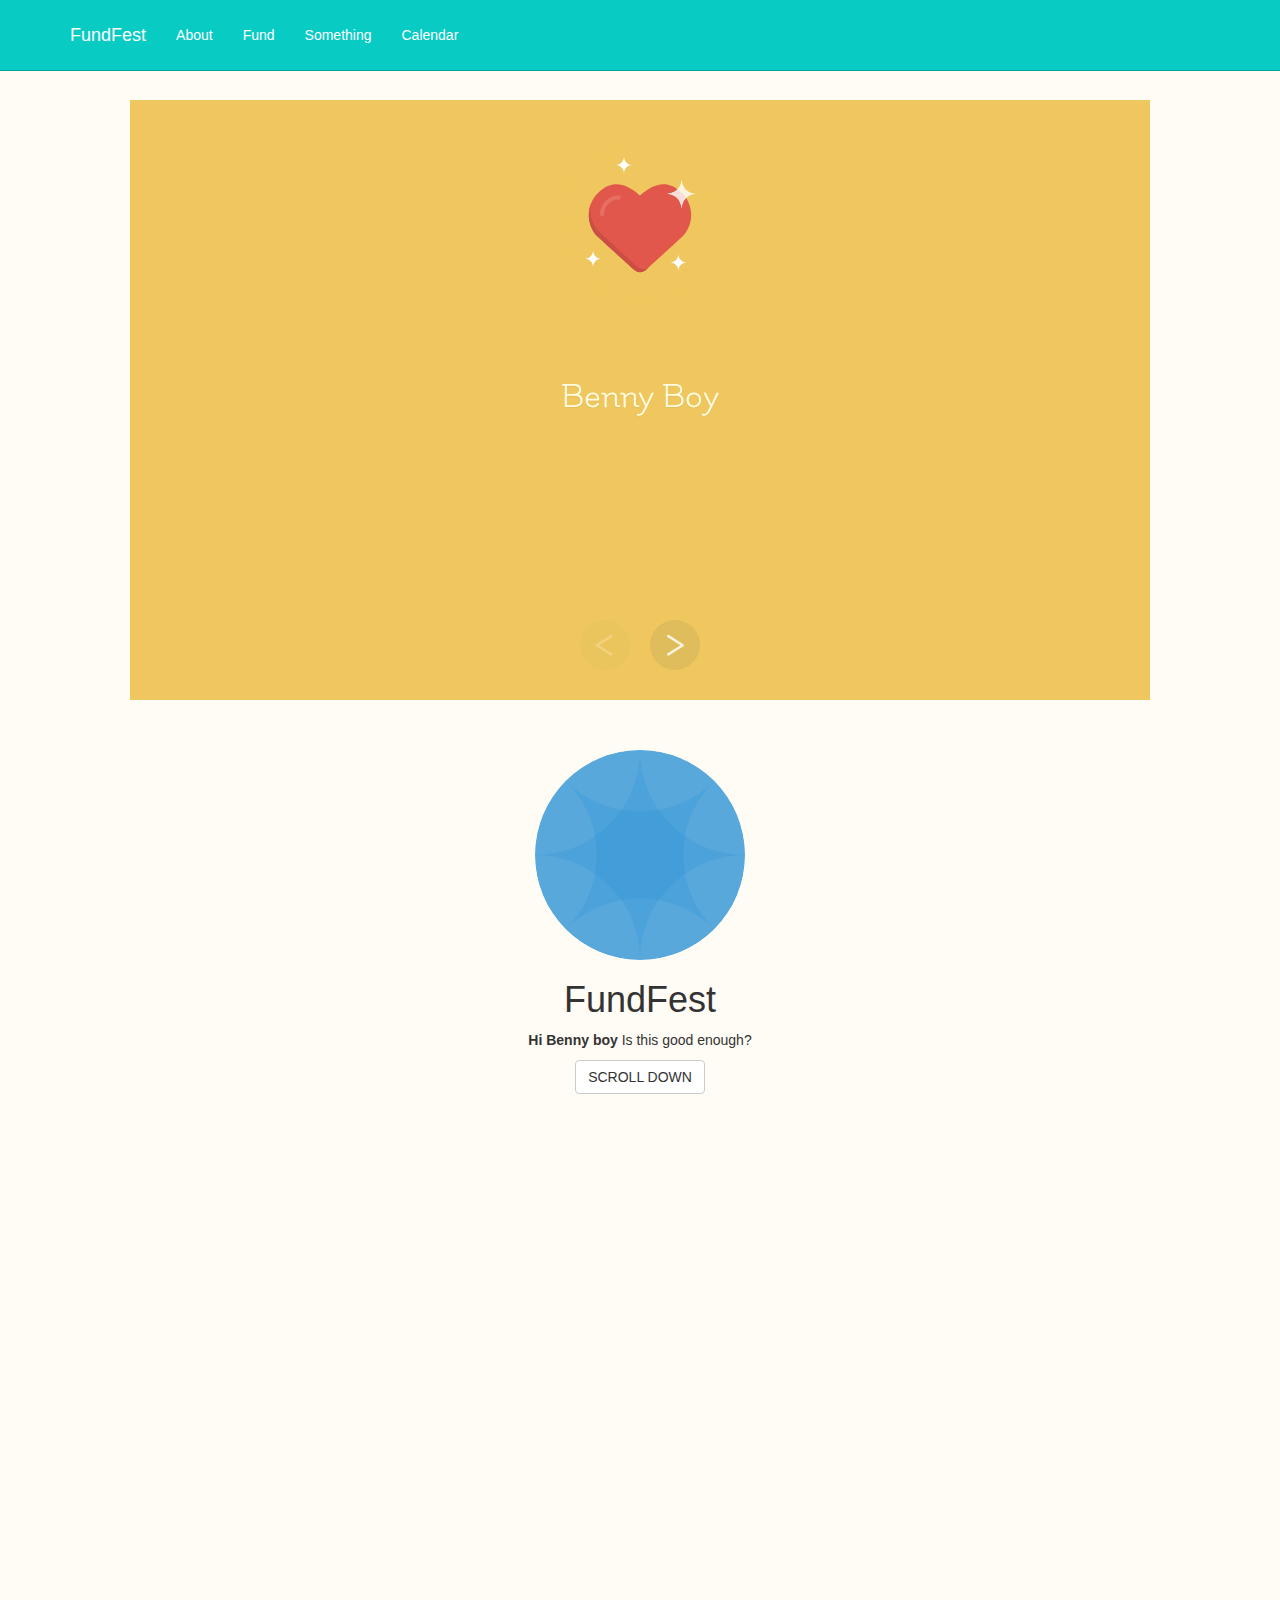
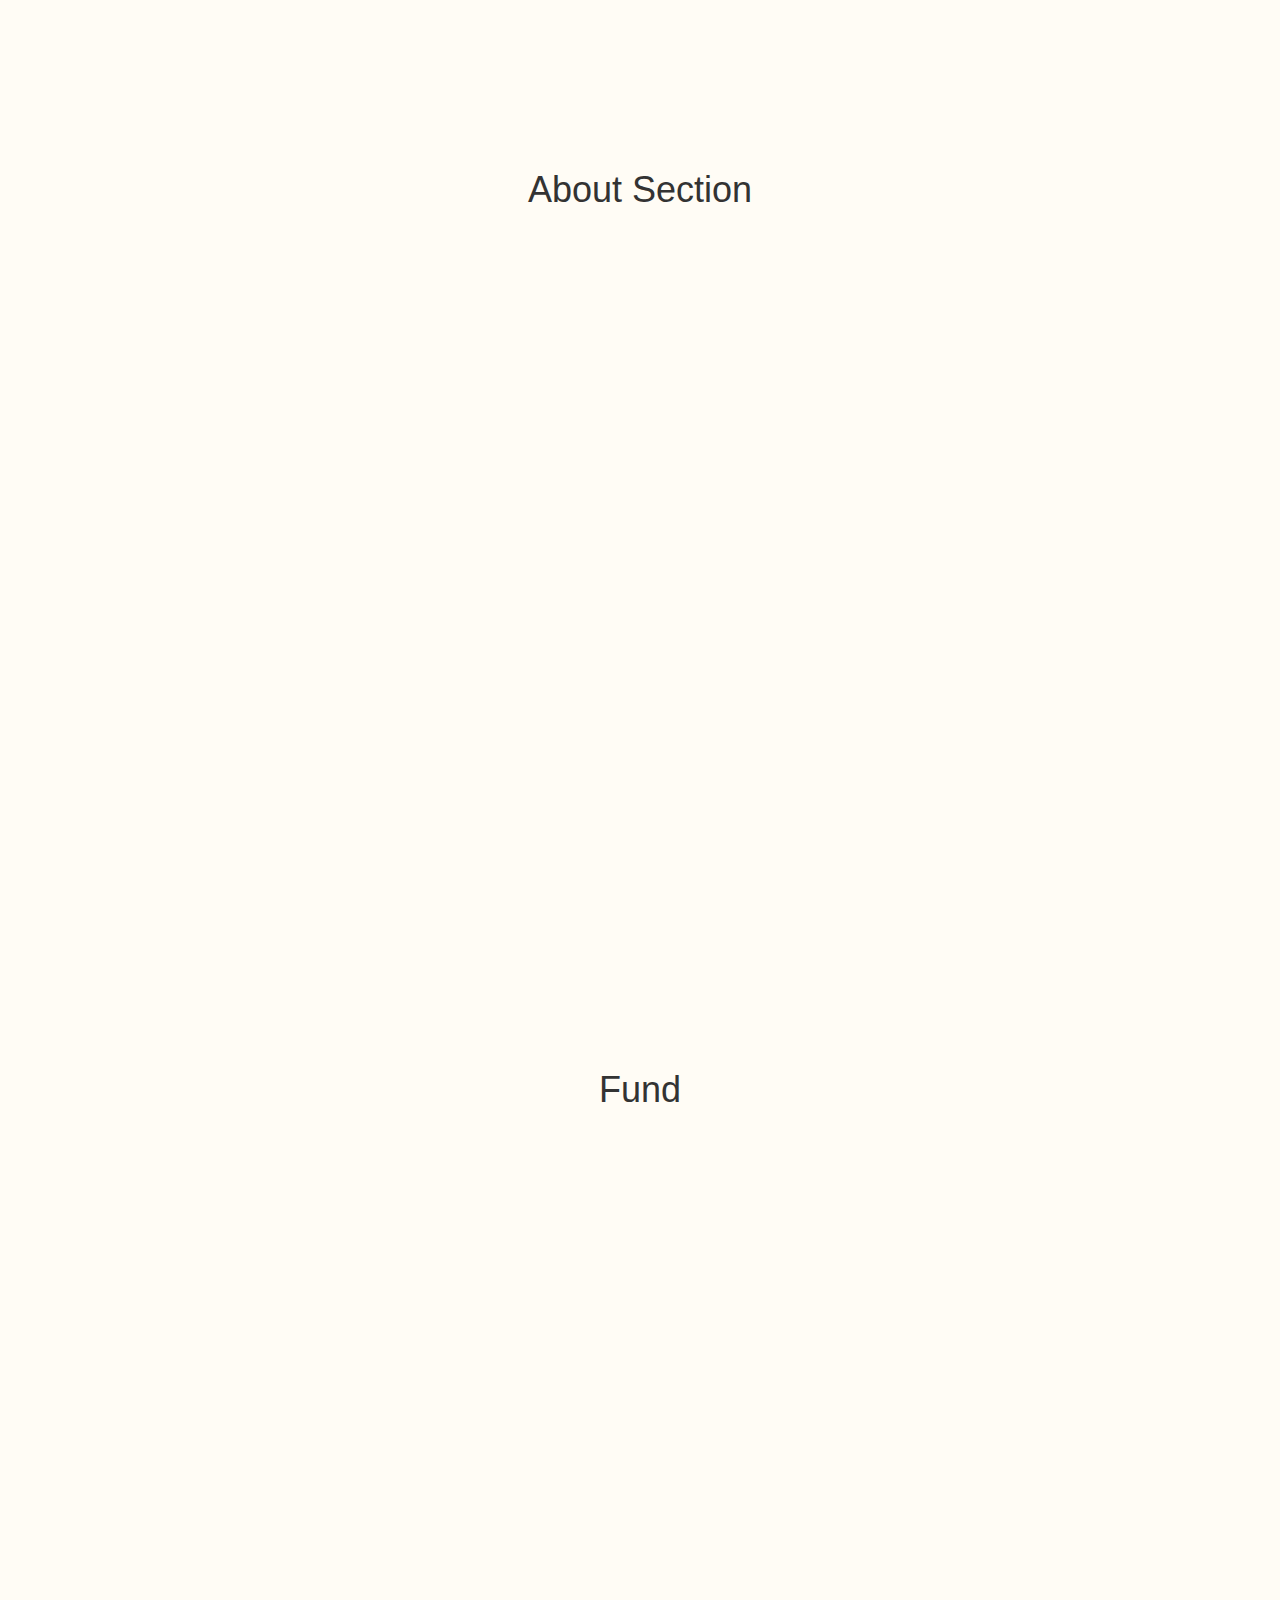
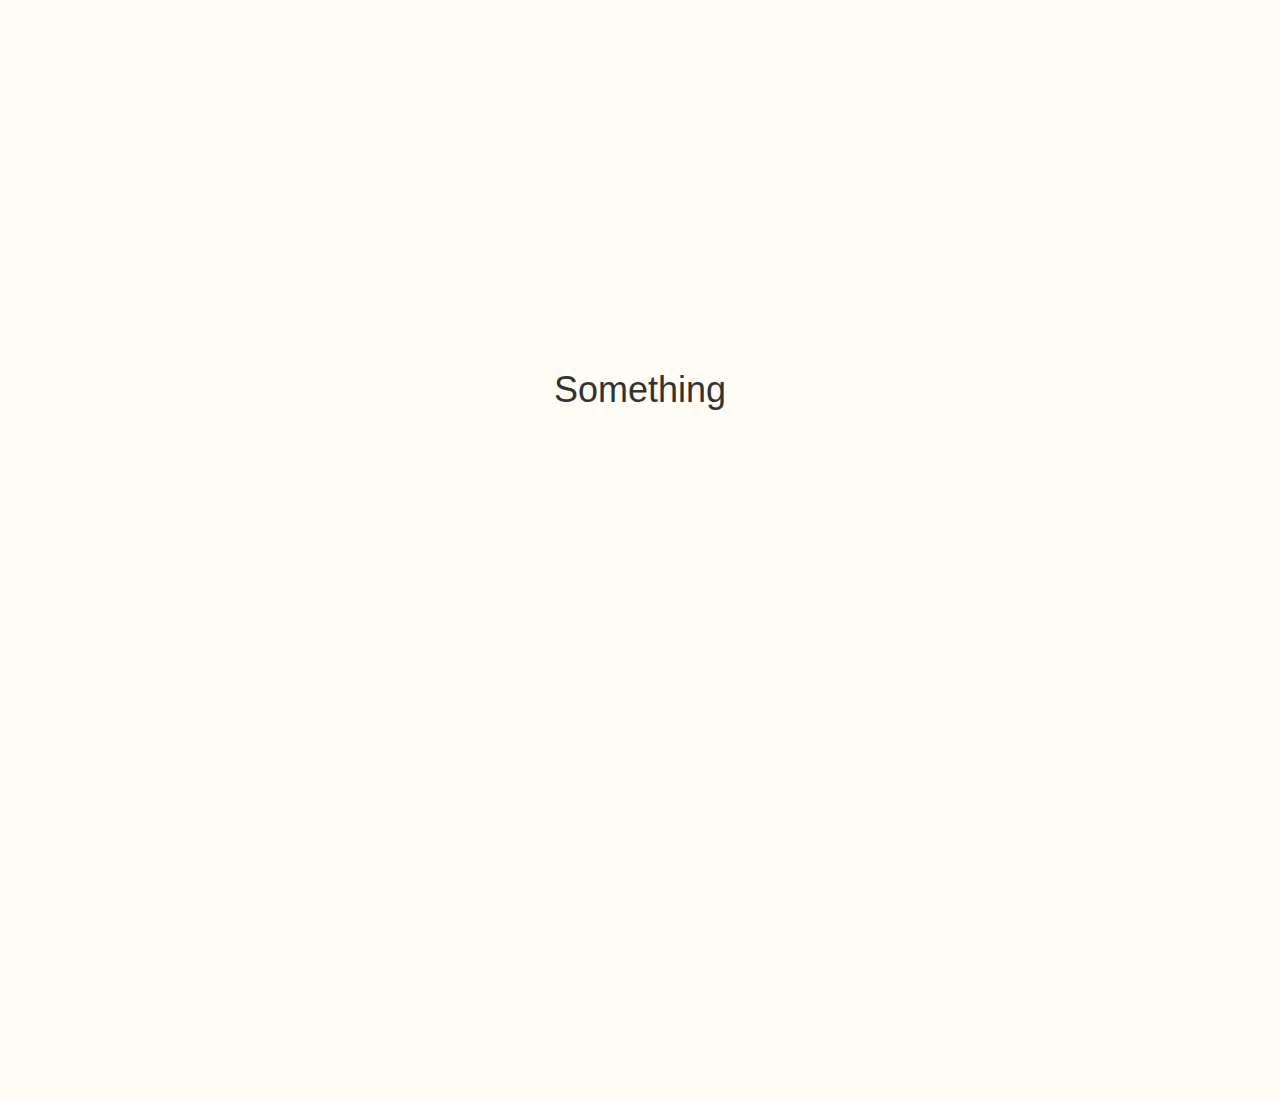
<file: git/fundfest.github.io/index.html>
<!DOCTYPE html>
<html lang="en">

<head>

    <meta charset="utf-8">
    <meta http-equiv="X-UA-Compatible" content="IE=edge">
    <meta name="viewport" content="width=device-width, initial-scale=1">
    <meta name="description" content="">
    <meta name="author" content="">

    <title>FundFest 2015</title>

    <!-- Bootstrap Core CSS -->
    <link href="css/bootstrap.min.css" rel="stylesheet">

    <!-- Custom CSS -->
    <link href="css/scrolling-nav.css" rel="stylesheet">
    <link rel="stylesheet" type="text/css" href="css/circle.css" />

    <!-- HTML5 Shim and Respond.js IE8 support of HTML5 elements and media queries -->
    <!-- WARNING: Respond.js doesn't work if you view the page via file:// -->
    <!--[if lt IE 9]>
        <script src="https://oss.maxcdn.com/libs/html5shiv/3.7.0/html5shiv.js"></script>
        <script src="https://oss.maxcdn.com/libs/respond.js/1.4.2/respond.min.js"></script>
    <![endif]-->

</head>

<!-- The #page-top ID is part of the scrolling feature - the data-spy and data-target are part of the built-in Bootstrap scrollspy function -->

<body id="page-top" data-spy="scroll" data-target=".navbar-fixed-top">

    <!-- nav -->
    <nav class="navbar navbar-default navbar-fixed-top" role="navigation">
        <div class="container">
            <div class="navbar-header page-scroll">
                <button type="button" class="navbar-toggle" data-toggle="collapse" data-target=".navbar-ex1-collapse">
                    <span class="sr-only">Toggle navigation</span>
                    <span class="icon-bar"></span>
                    <span class="icon-bar"></span>
                    <span class="icon-bar"></span>
                </button>

                <a class="navbar-brand page-scroll" href="#page-top">FundFest</a>
            </div>

            <!-- Collect the nav links, forms, and other content for toggling -->
            <div class="collapse navbar-collapse navbar-ex1-collapse">
                <ul class="nav navbar-nav">
                    <!-- Hidden li included to remove active class from about link when scrolled up past about section -->
                    <li class="hidden">
                        <a class="page-scroll" href="#page-top"></a>
                    </li>
                    <li>
                        <a class="page-scroll" href="#about">About</a>
                    </li>
                    <li>
                        <a class="page-scroll" href="#fund">Fund</a>
                    </li>
                    <li>
                        <a class="page-scroll" href="#something">Something</a>
                    </li>
                    <li>
                        <a class="page-scroll" href="calendar.html">Calendar</a>
                    </li>
                </ul>
            </div>
            <!-- /navbar-collapse -->
        </div>
        <!-- /.container -->
    </nav>


<!--banner-->

<section id="banner" class="banner-section">
<div class="banner" style="height: 600px">

                <iframe src="wobbly/index.html" width="100%" height="100%" frameborder="0"></iframe>
            </div>
        </div>
    </div>
</section>

    <!-- Intro Section -->
    <section id="intro" class="intro-section">
        <div class="container">
            <div class="row">
                <div class="col-lg-12">
                  <div class="main clearfix">
            				<div class="circle">
            					<h1>FundFest</h1>
            				</div>
            			</div>
                    <h1>FundFest</h1>
                    <p><strong>Hi Benny boy</strong> Is this good enough? </p>
                    <a class="btn btn-default page-scroll" href="#about">SCROLL DOWN</a>
                </div>
            </div>
        </div>
    </section>

    <!-- About Section -->
    <section id="about" class="about-section">
        <div class="container">
            <div class="row">
                <div class="col-lg-12">
                    <h1>About Section</h1>
                </div>
            </div>
        </div>
    </section>

    <!-- Services Section -->
    <section id="fund" class="services-section">
        <div class="container">
            <div class="row">
                <div class="col-lg-12">
                    <h1>Fund</h1>
                </div>
            </div>
        </div>
    </section>

    <!-- Contact Section -->
    <section id="something" class="contact-section">
        <div class="container">
            <div class="row">
                <div class="col-lg-12">
                    <h1>Something</h1>
                </div>
            </div>
        </div>
    </section>

    <!-- jQuery -->
    <script src="js/jquery.js"></script>

    <!-- Bootstrap Core JavaScript -->
    <script src="js/bootstrap.min.js"></script>

    <!-- Scrolling Nav JavaScript -->
    <script src="js/jquery.easing.min.js"></script>
    <script src="js/scrolling-nav.js"></script>

</body>

</html>
</file>
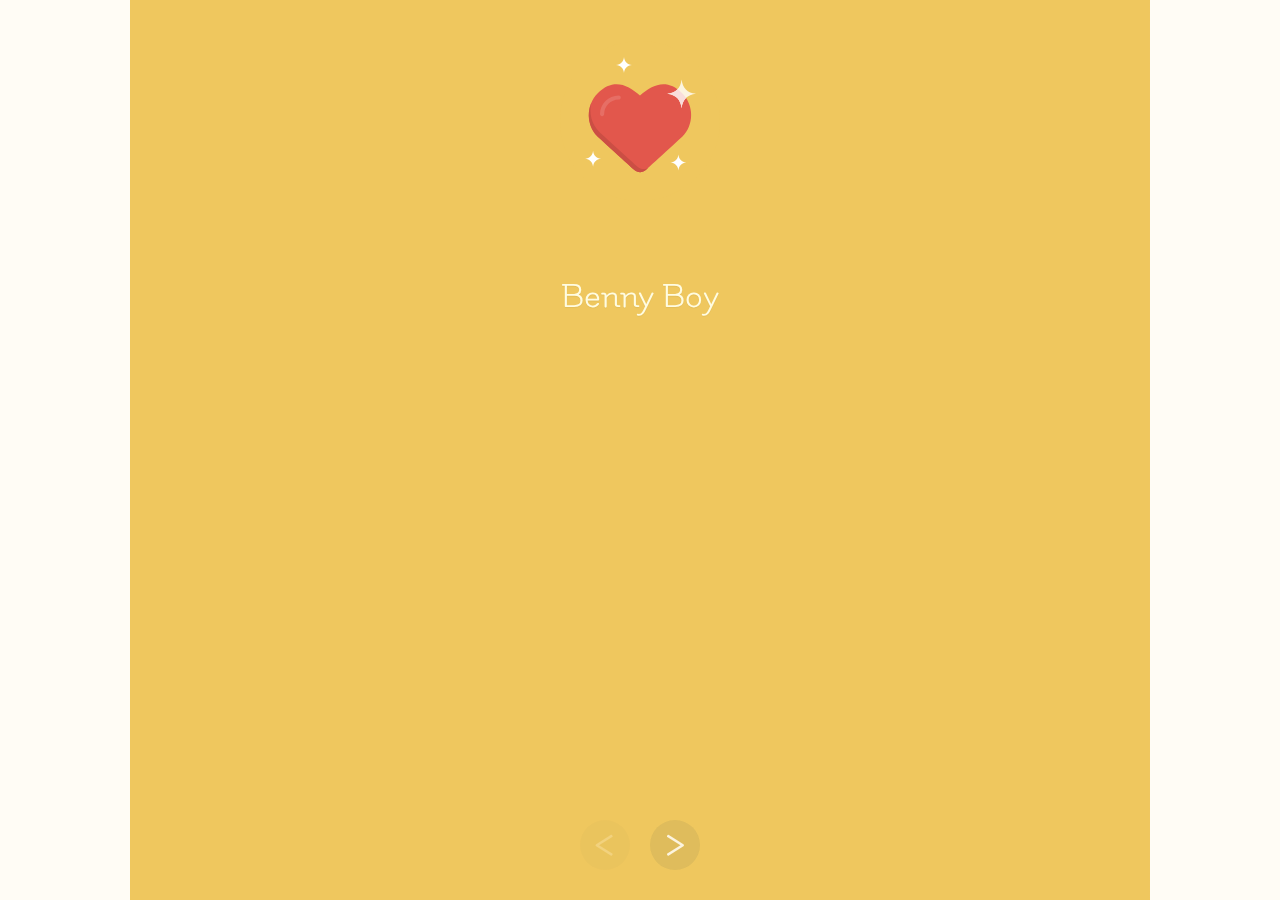
<file: git/fundfest.github.io/wobbly/index.html>
<!DOCTYPE html>
<html lang="en" class="no-js">
	<head>
		<meta charset="UTF-8" />
		<meta http-equiv="X-UA-Compatible" content="IE=edge">
		<meta name="viewport" content="width=device-width, initial-scale=1">
		<title>Wobbly Slideshow Effect</title>
		<meta name="description" content="Wobbly slideshow effect using Snap.svg" />
		<meta name="keywords" content="slideshow, wobbly, jelly, effect, svg, snap.svg, web design" />
		<meta name="author" content="Codrops" />
		<link rel="shortcut icon" href="../favicon.ico">
		<link href='http://fonts.googleapis.com/css?family=Flamenco' rel='stylesheet' type='text/css'>
		<link rel="stylesheet" type="text/css" href="css/normalize.css" />
		<link rel="stylesheet" type="text/css" href="css/demo.css" />
		<link rel="stylesheet" type="text/css" href="css/slideshow.css" />
		<script src="js/snap.svg-min.js"></script>
		<script src="js/modernizr.custom.js"></script>
		<!--[if IE]>
  		<script src="http://html5shiv.googlecode.com/svn/trunk/html5.js"></script>
		<![endif]-->
	</head>
	<body>
		<div class="container">
			<div id="slideshow" class="slideshow">
				<ul>
					<li>
						<div class="slide">
							<img class="icon" src="img/icons/heart.svg" alt="Heart Icon"/>
							<h1>Benny Boy</h1>
						</div>
					</li>
					<li>
						<div class="slide">
							<img class="icon" src="img/icons/heart.svg" alt="Heart Icon"/>
							<blockquote>
								<p>I judge everyone based on their hairstyle</p>
							</blockquote>
							<p>Benny boy</p>
						</div>
					</li>
					<li>
						<div class="slide">
							<img class="icon" src="img/icons/heart.svg" alt="Heart Icon"/>
							<blockquote>
								<p>I wanna suck your hair</p>
							</blockquote>
							<p>Benny boy</p>
						</div>
					</li>
					<li>
						<div class="slide">
							<img class="icon" src="img/icons/heart.svg" alt="Heart Icon"/>
							<blockquote>
								<p>You're special like a burrito.</p>
							</blockquote>
							<p>Benny boy</p>
						</div>
					</li>
					<li>
						<div class="slide">
							<img class="icon" src="img/icons/heart.svg" alt="Heart Icon"/>
							<blockquote>
								<p>I love the womb. Sometimes I hang out there.</p>
							</blockquote>
							<p>Benny boy</p>
						</div>
					</li>
					<li>
						<div class="slide">
							<img class="icon" src="img/icons/heart.svg" alt="Heart Icon"/>
							<blockquote>
								<p>I'm going to pee in everyone's faces.</p>
							</blockquote>
							<p>Benny boy</p>
						</div>
					</li>
				</ul>
			</div>
		</div><!-- /container -->
		<script src="js/classie.js"></script>
		<script src="js/sliderFx.js"></script>
		<script>
			(function() {
				new SliderFx( document.getElementById('slideshow'), {
					easing : 'cubic-bezier(.8,0,.2,1)'
				} );
			})();
		</script>
	</body>
</html>
</file>
<file: git/fundfest.github.io/css/circle.css>
/*
Circle
*/

.circle {
	background: rgb(255,255,255);
	border-radius: 100%;
	cursor: pointer;
	position: relative;
	margin: 0 auto;
	width: 15em; height: 15em;
	overflow: hidden;
	-webkit-transform: translateZ(0);
	   -moz-transform: translateZ(0);
		-ms-transform: translateZ(0);
			transform: translateZ(0);
}

.circle h1 {
	color: rgba(189, 185, 199,0);
	font-family: 'Lato', sans-serif;
	font-weight: 900;
	font-size: 1.6em;
	line-height: 8.2em;
	text-align: center;
	text-transform: uppercase;
	-webkit-font-smoothing: antialiased;
	-webkit-user-select: none;
	   -moz-user-select: none;
		-ms-user-select: none;
			user-select: none;
	-webkit-transition: color 0.8s ease-in-out;
	   -moz-transition: color 0.8s ease-in-out;
		-ms-transition: color 0.8s ease-in-out;
			transition: color 0.8s ease-in-out;
}

.circle:before,
.circle:after {
	border-radius: 100%;
	content:"";
	position: absolute;
	top: 0; left: 0;
	width: inherit; height: inherit;
	box-shadow: inset 10.6em 0 0 rgba(30, 140, 209, 0.2),
				inset 0 10.6em 0 rgba(30, 140, 209, 0.2),
				inset -10.6em 0 0 rgba(30, 140, 209, 0.2),
				inset 0 -10.6em 0 rgba(30, 140, 209, 0.2);
	-webkit-transition: box-shadow 0.75s;
	   -moz-transition: box-shadow 0.75s;
		-ms-transition: box-shadow 0.75s;
			transition: box-shadow 0.75s;
}

.circle:after {
	-webkit-transform: rotate(45deg);
	   -moz-transform: rotate(45deg);
			transform: rotate(45deg);
}

.circle:hover:before,
.circle:hover:after {
	box-shadow: inset 0.86em 0 0 rgba(255, 0, 0, 0.5),
				inset 0 0.86em 0 rgba(252, 150, 0, 0.5),
				inset -0.86em 0 0 rgba(0, 255, 0, 0.5),
				inset 0 -0.86em 0 rgba(0, 150, 255, 0.5);
}

.circle:hover > h1 {
	color: rgba(185, 185, 185,1);
}
</file>
<file: git/fundfest.github.io/wobbly/css/demo.css>
@font-face {
	font-weight: normal;
	font-style: normal;
	font-family: 'codropsicons';
	src:url('../fonts/codropsicons/codropsicons.eot');
	src:url('../fonts/codropsicons/codropsicons.eot?#iefix') format('embedded-opentype'),
		url('../fonts/codropsicons/codropsicons.woff') format('woff'),
		url('../fonts/codropsicons/codropsicons.ttf') format('truetype'),
		url('../fonts/codropsicons/codropsicons.svg#codropsicons') format('svg');
}

*, *:after, *:before { -webkit-box-sizing: border-box; box-sizing: border-box; }
.clearfix:before, .clearfix:after { content: ''; display: table; }
.clearfix:after { clear: both; }

body {
	background: #fffcf5;
	color: #fffce1;
	font-weight: 400;
	font-size: 1em;
	font-family: 'Helvetica Neue', Helvetica, Arial, sans-serif;
}

a {
	color: #c94e50;
	text-decoration: none;
	outline: none;
}

a:hover, a:focus {
	color: #4681a0;
	outline: none;
}

button:focus {
	outline: none;
}

section {
	padding: 1em;
	text-align: center;
}

.codrops-links {
	text-transform: uppercase;
	font-weight: 700;
	font-size: 0.69em;
	line-height: 2.2;
	padding: 1.61em 0;
	text-align: center;
}

.codrops-links a {
	display: inline-block;
	padding: 0 20px;
	text-decoration: none;
	letter-spacing: 1px;
}

.codrops-icon:before {
	margin: 0 4px;
	text-transform: none;
	font-weight: normal;
	font-style: normal;
	font-variant: normal;
	font-family: 'codropsicons';
	line-height: 1;
	speak: none;
	-webkit-font-smoothing: antialiased;
}

.codrops-icon-drop:before {
	content: "\e001";
}

.codrops-icon-prev:before {
	content: "\e004";
}

/* Dmeo links */
.codrops-demos {
	font-weight: bold;
}

.codrops-demos a {
	display: inline-block;
	margin: 0 3px;
}

.codrops-demos a.current-demo {
	color: #4681a0;
}

/* Related demos */
.related {
	margin-top: 5em;
	padding: 0 0 5em;
}

.related p {
	font-size: 1.5em;
	font-weight: 700;
	text-shadow: 0 1px 1px rgba(0,0,0,0.05);
}

.related > a {
	display: inline-block;
	text-align: center;
	vertical-align: top;
	padding: 10px;
	max-width: 40%;
	min-width: 160px;
}

.related a img {
	max-width: 100%;
	opacity: 0.8;
	border-radius: 10px;
}

.related a:hover img,
.related a:active img {
	opacity: 1;
}

.related a h3 {
	margin: 0;
	padding: 0.5em 0;
	max-width: 300px;
	text-align: left;
}

@media screen and (max-width: 40em) {

	body {
		font-size: 80%;
	}

	.related > a {
		margin: 20px 0;
	}

}

@media screen and (max-width: 25em) {

	.codrops-icon {
		font-size: 225%;
	}

	.codrops-icon span {
		display: none;
	}

}
</file>
<file: git/fundfest.github.io/wobbly/css/slideshow.css>
/* Set everything to take full height */
html,
body,
.container,
.slideshow,
.slideshow ul,
.slideshow ul li,
.slide {
	height: 100%;
	min-height: 480px;
}

/* Main slideshow wrapper */
.slideshow {
	margin: 0;
	padding: 0;
	position: relative;
	overflow: hidden;
}

/* Reset list styles */
.slideshow ul {
	margin: 0;
	padding: 0;
	list-style-type: none;
}

.slideshow ul li {
	-webkit-transform: translateZ(0);
	transform: translateZ(0);
	float: left;
	display: block;
	margin: 0;
	padding: 0 40px;
	position: relative;
}

.slideshow > nav span {
	position: absolute;
	width: 50px;
	height: 50px;
	color: #fff;
	border-radius: 50%;
	background: rgba(43,65,77,0.1);
	font-size: 50px;
	text-align: center;
	line-height: 47px;
	cursor: pointer;
	font-weight: normal;
	bottom: 30px;
	opacity: 0.8;
	font-family: 'Flamenco', Arial, sans-serif;
	-webkit-touch-callout: none;
	-webkit-user-select: none;
	-khtml-user-select: none;
	-moz-user-select: none;
	-ms-user-select: none;
	user-select: none;
}

.slideshow > nav span:hover {
	opacity: 1;
}

.slideshow > nav span.disabled,
.slideshow > nav span.disabled:hover {
	opacity: 0.2;
	cursor: default;
}

.slideshow > nav span.next {
	right: 50%;
	-webkit-transform: translateX(120%);
	transform: translateX(120%);
}

.slideshow > nav span.prev {
	left: 50%;
	-webkit-transform: translateX(-120%);
	transform: translateX(-120%);
}

.slideshow ul li > svg {
	position: relative;
	fill: #efc75e;
	z-index: -1;
}

.slideshow ul li:nth-child(2) > svg {
	fill: #358ebc;
}

.slideshow ul li:nth-child(3) > svg {
	fill: #F36A71;
}

.slideshow ul li:nth-child(4) > svg {
	fill: #9D9E94;
}

.slideshow ul li:nth-child(6) > svg {
	fill: #E5B8AD;
}

.slide {
	position: absolute;
	top: 0;
	left: 16%;
	right: 16%;
	padding: 1em;
	white-space: initial;
	text-align: center;
}

.slide h1,
.slide blockquote {
	margin: 0;
	font-weight: 400;
	font-size: 3em;
	font-size: 3vw;
	padding-top: 3%;
	text-shadow: 0 1px 1px rgba(0,0,0,0.05);
	font-family: 'Flamenco', Arial, sans-serif;
}

.slide h1 {
	margin-bottom: 4%;
}

.slide > p {
	line-height: 1.5;
	font-size: 0.85em;
	font-weight: bold;
}

.slide blockquote {
	position: relative;
	margin: 0;
	padding: 1em 10% 0;
}

.slide blockquote::before{
    content: '\201C';
    display: block;
    position: absolute;
    top: 0;
	left: 0;
	width: 100%;
    font-size: 3em;
    color: rgba(43,65,77,0.1);
    z-index: -1;
}

.slide blockquote p {
	margin: 0;
	line-height: 1.2;
}

.slide blockquote + p {
	color: rgba(43,65,77,0.3);
}

.icon {
	display: block;
	padding-top: 3%;
	position: relative;
	margin: 0 auto 50px;
	width: 50%;
	max-width: 160px;
}

@media screen and (max-width: 32em) {
	.slide h1,
	.slide blockquote {
		font-size: 2em;
	}
}

@media screen and (max-height: 500px) {
	.slideshow > nav span {
		background: none;
		top: 50%;
		margin-top: -25px;
	}

	.slideshow > nav span.next {
		right: 10px;
		-webkit-transform: translateX(0);
		transform: translateX(0);
	}

	.slideshow > nav span.prev {
		left: 10px;
		-webkit-transform: translateX(0);
		transform: translateX(0);
	}

}
</file>
<file: git/fundfest.github.io/css/scrolling-nav.css>
/*!
 * Start Bootstrap - Scrolling Nav HTML Template (http://startbootstrap.com)
 * Code licensed under the Apache License v2.0.
 * For details, see http://www.apache.org/licenses/LICENSE-2.0.
 */

body {
    width: 100%;
    height: 100%;
}

html {
    width: 100%;
    height: 100%;
}

@media(min-width:767px) {
    .navbar {
        padding: 10px 0;
        -webkit-transition: background .5s ease-in-out,padding .5s ease-in-out;
        -moz-transition: background .5s ease-in-out,padding .5s ease-in-out;
        transition: background .5s ease-in-out,padding .5s ease-in-out;
    }

    navbar1 {
        padding: 0;
        -webkit-transition: background .5s ease-in-out,padding .5s ease-in-out;
        -moz-transition: background .5s ease-in-out,padding .5s ease-in-out;
        transition: background .5s ease-in-out,padding .5s ease-in-out;
    }

    .top-nav-collapse {
        padding: 0;
    }
}

/* Demo Sections - You can use these as guides or delete them - the scroller will work with any sort of height, fixed, undefined, or percentage based.
The padding is very important to make sure the scrollspy picks up the right area when scrolled to. Adjust the margin and padding of sections and children
of those sections to manage the look and feel of the site. */

.banner-section {
    width: 100%;
    padding-top: 100px;
    text-align: center;
    background: #fffcf5;
}

.intro-section {
    height: 100%;
    padding-top: 50px;
    text-align: center;
    background: #fffcf5;
}

.about-section {
    height: 100%;
    padding-top: 150px;
    text-align: center;
    background: #fffcf5;
}

.services-section {
    height: 100%;
    padding-top: 150px;
    text-align: center;
    background: #fffcf5;
}

.contact-section {
    height: 100%;
    padding-top: 150px;
    text-align: center;
    background: #fffcf5;
}
</file>
